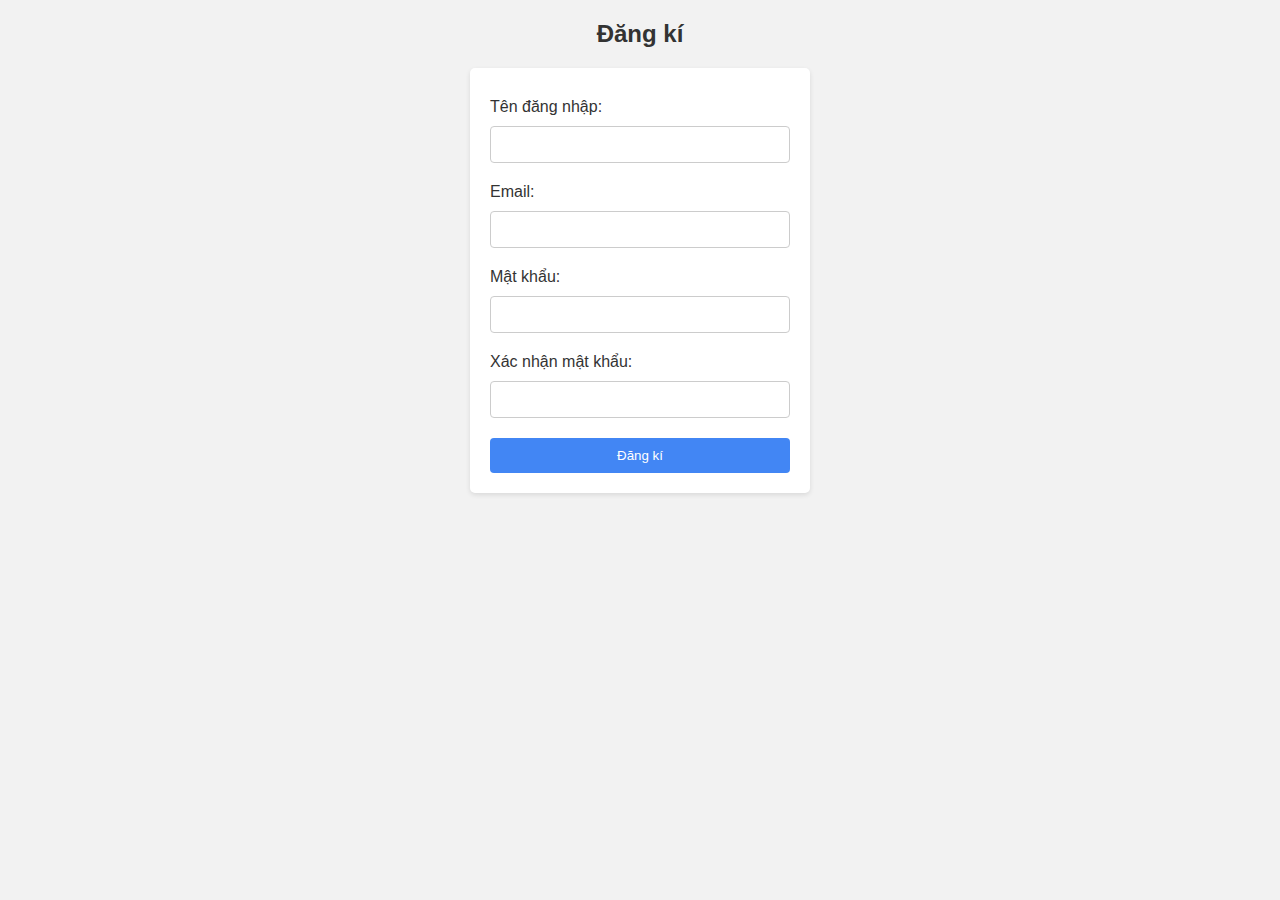
<file: register.html>
<!DOCTYPE html>
<html>
  <head>
    <title>Đăng kí</title>
    <link rel="stylesheet" type="text/css" href="style.css" />
  </head>
  <body>
    <h2>Đăng kí</h2>
    <form id="register-form" >
      <label for="name">Tên đăng nhập:</label>
      <input type="text" id="name" name="name" required />
      <br />
      <label for="email">Email:</label>
      <input type="email" id="email" name="email" required />
      <br />
      <label for="password">Mật khẩu:</label>
      <input type="password" id="password" name="password" required />
      <br />
      <label for="confirm-password">Xác nhận mật khẩu:</label>
      <input
        type="password"
        id="confirm-password"
        name="confirm-password"
        required
      />
      <br />
      <button id="register-button" onclick = "validateAndRedirectRegister(event)">Đăng kí</button>
    </form>
    <!-- <p id="success-message" style="display:none">Đăng kí thành công, vui lòng đăng nhập lại !</p> -->

    <script src="script-login.js"></script>
  </body>
</html>
</file>
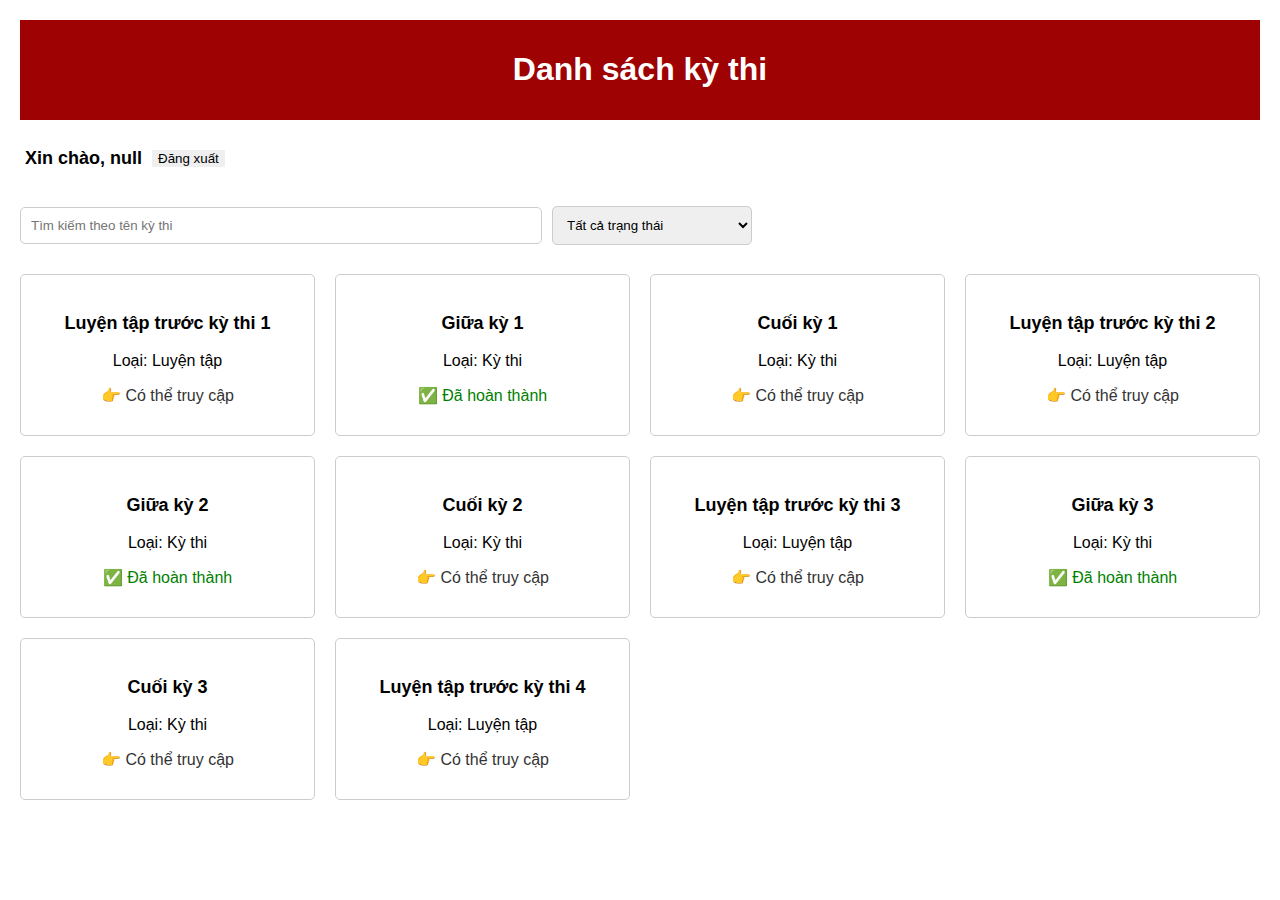
<file: testing.html>
<!DOCTYPE html>
<html lang="vi">
<head>
    <meta charset="UTF-8">
    <meta name="viewport" content="width=device-width, initial-scale=1.0">
    <title>Danh sách kỳ thi</title>
    <link rel="stylesheet" href="style-testing.css">
</head>
<body>
    
    <header>
        
        <h1>Danh sách kỳ thi</h1>
        
    </header>
    
    <div id="user-info">
        <p id="user-name"></p>
        <button id="logout-btn">Đăng xuất</button>
    </div>
    <section class="tim-kiem">
        <input type="text" id="tim-kiem-ten" placeholder="Tìm kiếm theo tên kỳ thi">
        <select id="tim-kiem-trang-thai">
            <option value="all">Tất cả trạng thái</option>
            <option value="co-the-truy-cap">Có thể truy cập</option>
            <option value="da-hoan-thanh">Đã hoàn thành</option>
        </select>
    </section>
    <section class="danh-sach-ky-thi">
        <div class="ky-thi">
            <h3>Luyện tập trước kỳ thi 1</h3>
            <p class="loai-ky-thi">Loại: Luyện tập</p>
            <p class="trang-thai">Có thể truy cập</p>
        </div>
        <div class="ky-thi">
            <h3>Giữa kỳ 1</h3>
            <p class="loai-ky-thi">Loại: Kỳ thi</p>
            <p class="trang-thai da-hoan-thanh">Đã hoàn thành</p>
        </div>
        <div class="ky-thi">
            <h3>Cuối kỳ 1</h3>
            <p class="loai-ky-thi">Loại: Kỳ thi</p>
            <p class="trang-thai">Có thể truy cập</p>
        </div>
        <div class="ky-thi">
            <h3>Luyện tập trước kỳ thi 2</h3>
            <p class="loai-ky-thi">Loại: Luyện tập</p>
            <p class="trang-thai">Có thể truy cập</p>
        </div>
        <div class="ky-thi">
            <h3>Giữa kỳ 2</h3>
            <p class="loai-ky-thi">Loại: Kỳ thi</p>
            <p class="trang-thai da-hoan-thanh">Đã hoàn thành</p>
        </div>
        <div class="ky-thi">
            <h3>Cuối kỳ 2</h3>
            <p class="loai-ky-thi">Loại: Kỳ thi</p>
            <p class="trang-thai">Có thể truy cập</p>
        </div>
        <div class="ky-thi">
            <h3>Luyện tập trước kỳ thi 3</h3>
            <p class="loai-ky-thi">Loại: Luyện tập</p>
            <p class="trang-thai">Có thể truy cập</p>
        </div>
        <div class="ky-thi">
            <h3>Giữa kỳ 3</h3>
            <p class="loai-ky-thi">Loại: Kỳ thi</p>
            <p class="trang-thai da-hoan-thanh">Đã hoàn thành</p>
        </div>
        <div class="ky-thi">
            <h3>Cuối kỳ 3</h3>
            <p class="loai-ky-thi">Loại: Kỳ thi</p>
            <p class="trang-thai">Có thể truy cập</p>
        </div>
        <div class="ky-thi">
            <h3>Luyện tập trước kỳ thi 4</h3>
            <p class="loai-ky-thi">Loại: Luyện tập</p>
            <p class="trang-thai">Có thể truy cập</p>
        </div>
    </section>
    <script src="script-test.js"></script>
</body>
</html>
</file>
<file: style.css>
/* style.css */

body {
    background-color: #f2f2f2;
    font-family: Arial, sans-serif;
  }
  
  h2 {
    color: #333;
    text-align: center;
  }
  .ptit-icon {
    margin: 10px auto;
    display: block;
    width: 50%;
  }
  form {
    width: 300px;
    margin: 0 auto;
    background-color: #fff;
    padding: 20px;
    border-radius: 5px;
    box-shadow: 0 2px 5px rgba(0, 0, 0, 0.1);
  }
  
  label {
    display: block;
    margin-top: 10px;
    margin-bottom: 10px;
    color: #333;
  }
  
  #login-button {
    width: 100%;
    padding: 10px;
    background-color: red;
    color: #fff;
    border: none;
    border-radius: 4px;
    cursor: pointer;
    margin-top: 10px;
  }

  #login-button:hover {
    background-color: rgb(197, 19, 19);
  }
  #register-button {
    width: 100%;
    padding: 10px;
    background-color: #4286f4;
    color: #fff;
    border: none;
    border-radius: 4px;
    cursor: pointer;
    margin-top: 10px;
  }
  
  #register-button:hover {
    background-color: #1c6dd7;
  }
  input[type="text"],
  input[type="email"],
  input[type="password"] {
    width: 100%;
    padding: 10px;
    margin-bottom: 10px;
    border: 1px solid #ccc;
    border-radius: 4px;
    box-sizing: border-box;
  }
  
  input[type="text"]:focus,
  input[type="email"]:focus,
  input[type="password"]:focus {
    border-color: #blue;
    outline: none;
  }
  
  input[type="submit"]:hover,
  button:hover {
    background-color: rgb(125, 3, 3);
  }
  
  .admin {
    display: inline-block;
    text-align: center;
    margin-top: 10px;
    color:#5f5a5a
  }
  .admin:link {
    text-align: center;
    color: #5f5a5a;
    text-decoration: none;
  }
  .admin:visited {
    /* color: #777; */
    color: #5f5a5a;
  }
  .admin:hover {
    color: orangered;
    font-weight: bold;
    text-decoration: underline orangered;
  }

  #success-message {
    display: none;
    background-color: #4CAF50;
    color: #fff;
    padding: 10px;
    margin-top: 10px;
    border-radius: 5px;
}

.success-message {
  color: #3c763d;
  text-align: center;
}
</file>
<file: style-testing.css>
body {
    font-family: Arial, sans-serif;
    margin: 0;
    padding: 20px;
}

header {
    background-color: rgb(158, 2, 2);
    color: #fff;
    padding: 10px;
    text-align: center;
}

.tim-kiem {
    display: flex;
    margin-bottom: 10px;
}

#tim-kiem-ten {
    padding: 10px;
    border: 1px solid #ccc;
    border-radius: 5px;
    width: 500px;
}

#tim-kiem-trang-thai {
    padding: 10px;
    border: 1px solid #ccc;
    border-radius: 5px;
    margin-left: 10px;
}

.danh-sach-ky-thi {
    display: grid;
    grid-template-columns: repeat(4, 1fr);
    gap: 20px;
}

.ky-thi {
    border: 1px solid #ccc;
    border-radius: 5px;
    padding: 20px;
    text-align: center;
}

.ten-ky-thi {
    font-size: 18px;
    font-weight: bold;
}

.loai-ky-thi, .trang-thai, .da-hoan-thanh {
    margin-bottom: 10px;
}

.trang-thai {
    color: #333;
}

.da-hoan-thanh {
    color: green;
}


.tim-kiem {
    align-items: center;
}

#tim-kiem-ten:focus {
    outline: none;
    border-color: #333;
}

#tim-kiem-trang-thai {
    width: 200px;
}


.ten-ky-thi:hover {
    cursor: pointer;
    text-decoration: underline;
}

.ten-ky-thi.active {
    background-color: #f0f0f0;
}



#tim-kiem-ten {
    margin: 20px 0px;
    display: block;
}


#user-info {
    display: flex;
    align-items: center;
    justify-content: flex-start;
    margin-top: 10px;
}

#user-name {
    font-size: 18px;
    font-weight: bold;
    margin-left: 5px;
    margin-right: 10px;
  }
  
  #logout-btn {
    border: none;
    /* padding: 5px 10px; */
    cursor: pointer;
  }
</file>
